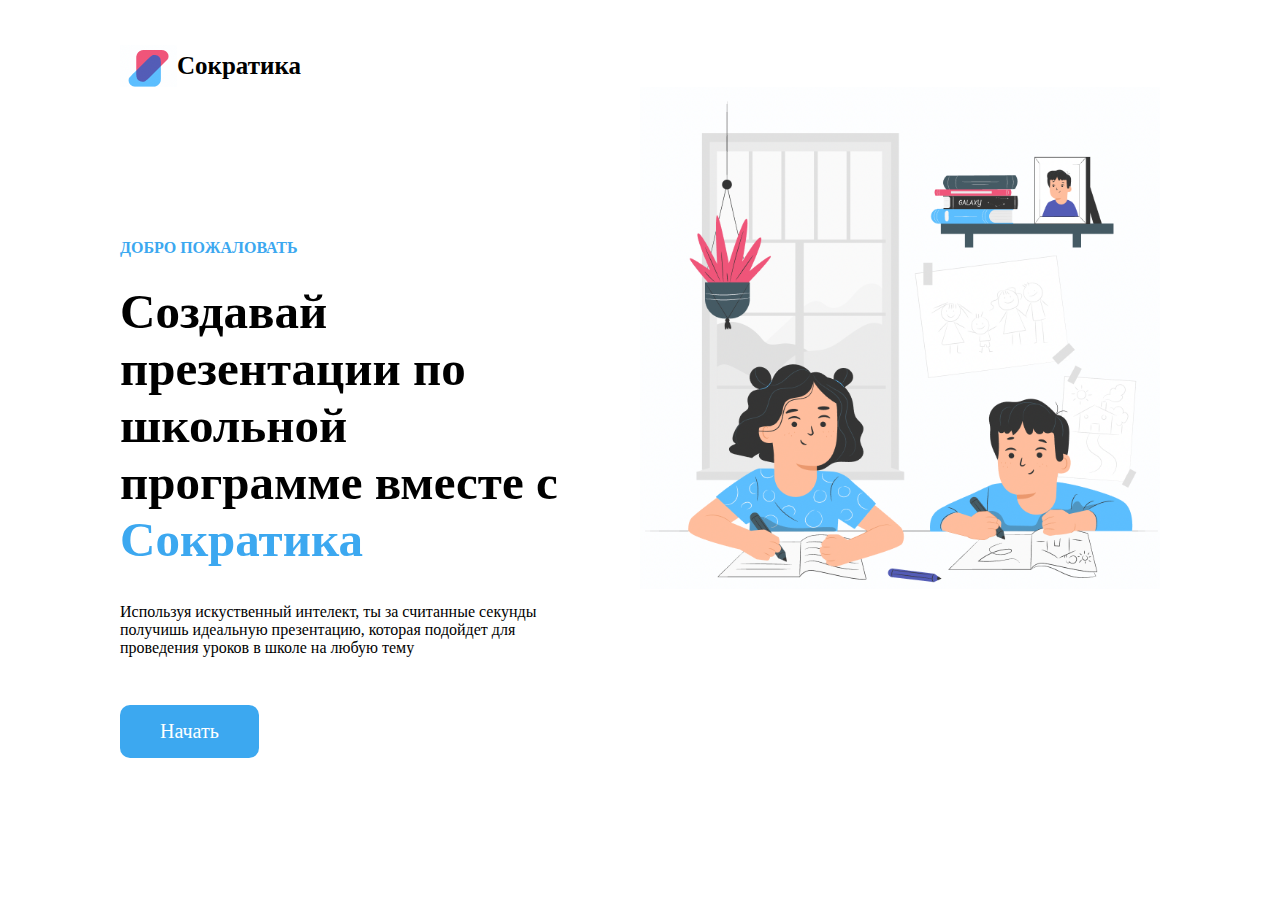
<file: index.html>
<!DOCTYPE html>
<html lang="en">
<head>
    <meta charset="UTF-8">
    <meta name="viewport" content="width=device-width, initial-scale=1" />
    <link rel='stylesheet' href='./styles.css'>
    <title>Сократика</title>
</head>
<body>
    <div class="wrapper">
        <header class="logo">
            <img src="./img/logo.png"/>
            <a href="/" target="_blank">Сократика</a>
        </header>
        <div class="container">
            <div class="content">
                <p>ДОБРО ПОЖАЛОВАТЬ</p>
                <h1>Создавай презентации по школьной программе вместе с <span>Сократика</span></h1>
                <p>Используя искуственный интелект, ты за считанные секунды получишь идеальную презентацию, которая подойдет для проведения уроков в школе на любую тему</p>
<!--                <button onclick="window.location.href='view.html';">Начать</button> // вариант без использования JS файла-->
                <button onclick="Btn_click();">Начать</button>
            </div>
            <div class="photo">
                <img src="./img/img.png"/>
            </div>

        </div>
    </div>
<script src='./script.js'></script>
</body>
</html>
</file>
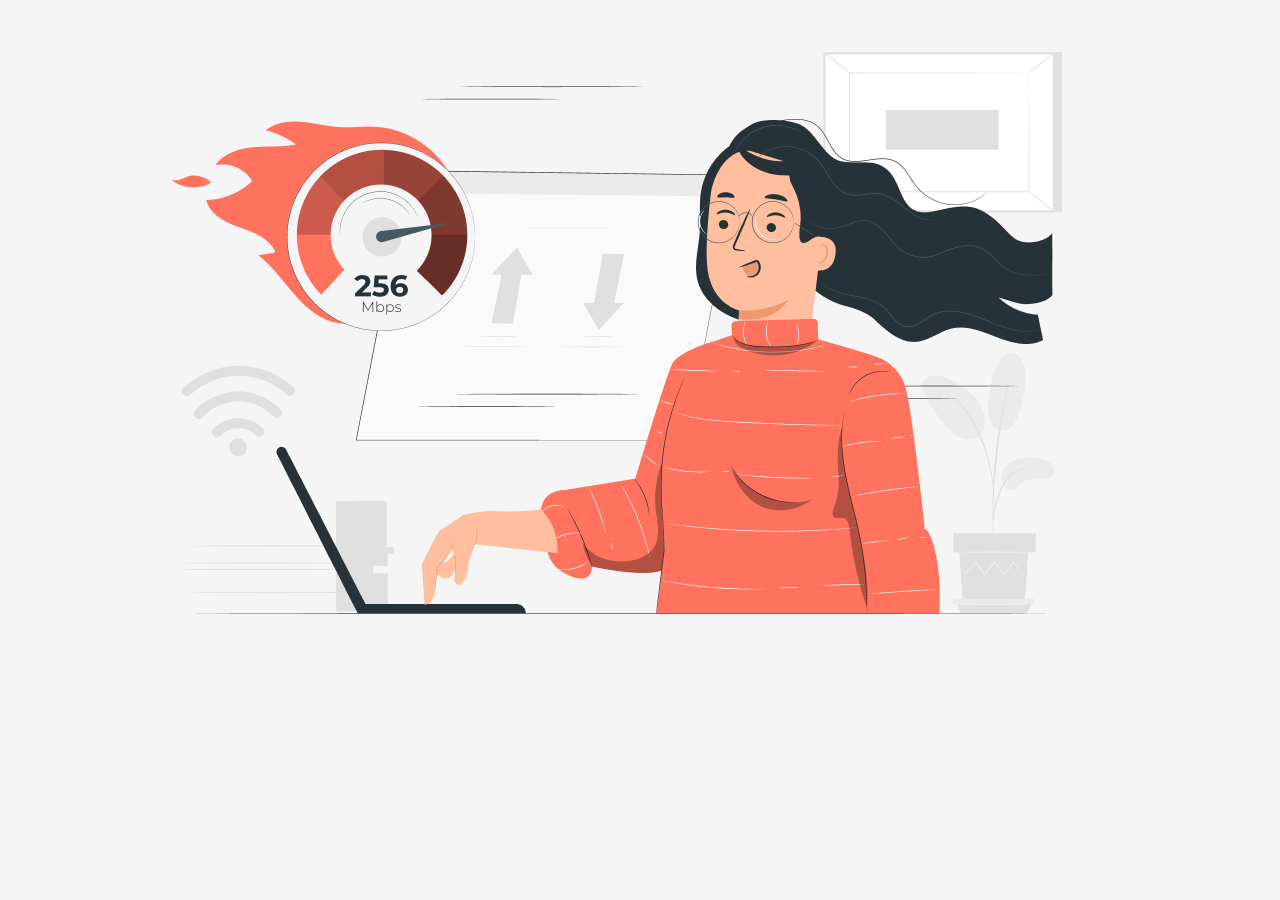
<file: view.html>
<!DOCTYPE html>
<html lang="en">
<head>
    <meta charset="UTF-8">
    <link rel='stylesheet' href='./styles.css'>
    <title>Сократика второе окно</title>
</head>
<body>
<div class="wrapper_view">
    <div class="view_img">
        <img src="./img/view2.png"/>
    </div>

</div>
<script src='./script.js'></script>
</body>
</html>
</file>
<file: styles.css>
* {
    padding: 0px;
    margin: 0px;
    border: none;
    font-family: inherit;
}
body{
    width: 100%;
    height: 100%;
}
*,
*::before,
*::after {
    box-sizing: border-box;
}


a, a:link, a:visited  {
    text-decoration: none;
}

a:hover  {
    text-decoration: none;
}

aside, nav, footer, header, section, main {
    display: block;
}

h1, h2, h3, h4, h5, h6, p {
    font-size: inherit;
    font-weight: inherit;
}
.wrapper {
   /*width: 100%;*/
   margin: 45px 120px 0px 120px;
}
.content{
    margin-top: 152px;
    width: 45%;
    /*max-width: 400px;*/
}
.container {
    display: flex;
    width: 100%;
    justify-content: space-between;
}
h1{
    font-weight: bold;
    font-size: 49px;
    margin: 26px 0px 35px 0px;
}
h1 span{
    color: #3ca8f0;
}

button{
    font-size: 20px;
    color: white;
    border-radius: 10px;
    background: #3ca8f0;
    margin-top: 48px;
    padding: 15px 40px;
    transition: background-color 0.6s, transform 0.5s;
}
button:hover{
    transform: scale(110%);
    background-color:rgba(85,92,182,0.8548669467787114);
}

.content p:first-child{
    color:#3ca8f0;
    font-weight: bold;
}

.logo{
    display: flex;
}
.logo a{
    font-weight: bold;
    font-size: 25px;
    color: black;
    width: 100%;
    margin: auto;
}

.photo{
    width: 50%;
}

.photo img{
    width: 100%;
}
/*////////////////////@media/////////////////////////////////*/

@media (max-width: 800px) {
    .content{
        width: 100%;
        margin-top: 63px;
    }
    .container{
        display: block;
        width: 100%;
    }
    .photo{
        z-index: -10;
        width: 100%;
        position: absolute;
        left: 0;
        top: 65px;
        margin: 0 auto;
    }
    .photo img{
        filter: opacity(25%)
    }
    button{

    }
    .wrapper{
        margin: 20px 20px 0px 20px;
    }
    h1{
        font-size: 45px;
    }
}

@media (max-width: 1230px) {
    .content{
        width: 100%;
        margin-top: 40px;
    }
    .photo{
        width: 100%;
    }
    .photo img{
        width: 100%;
    }
}

/*/////////////////view 2/////////////////////*/
.wrapper_view{
    width: 100%;
    height: 100%;
    background: #f5f5f5;
}
.view_img{
    width: 100%;
    height: 100vh;
}
.view_img img{
    display: block;
    margin-left: auto;
    margin-right: auto
}
</file>
